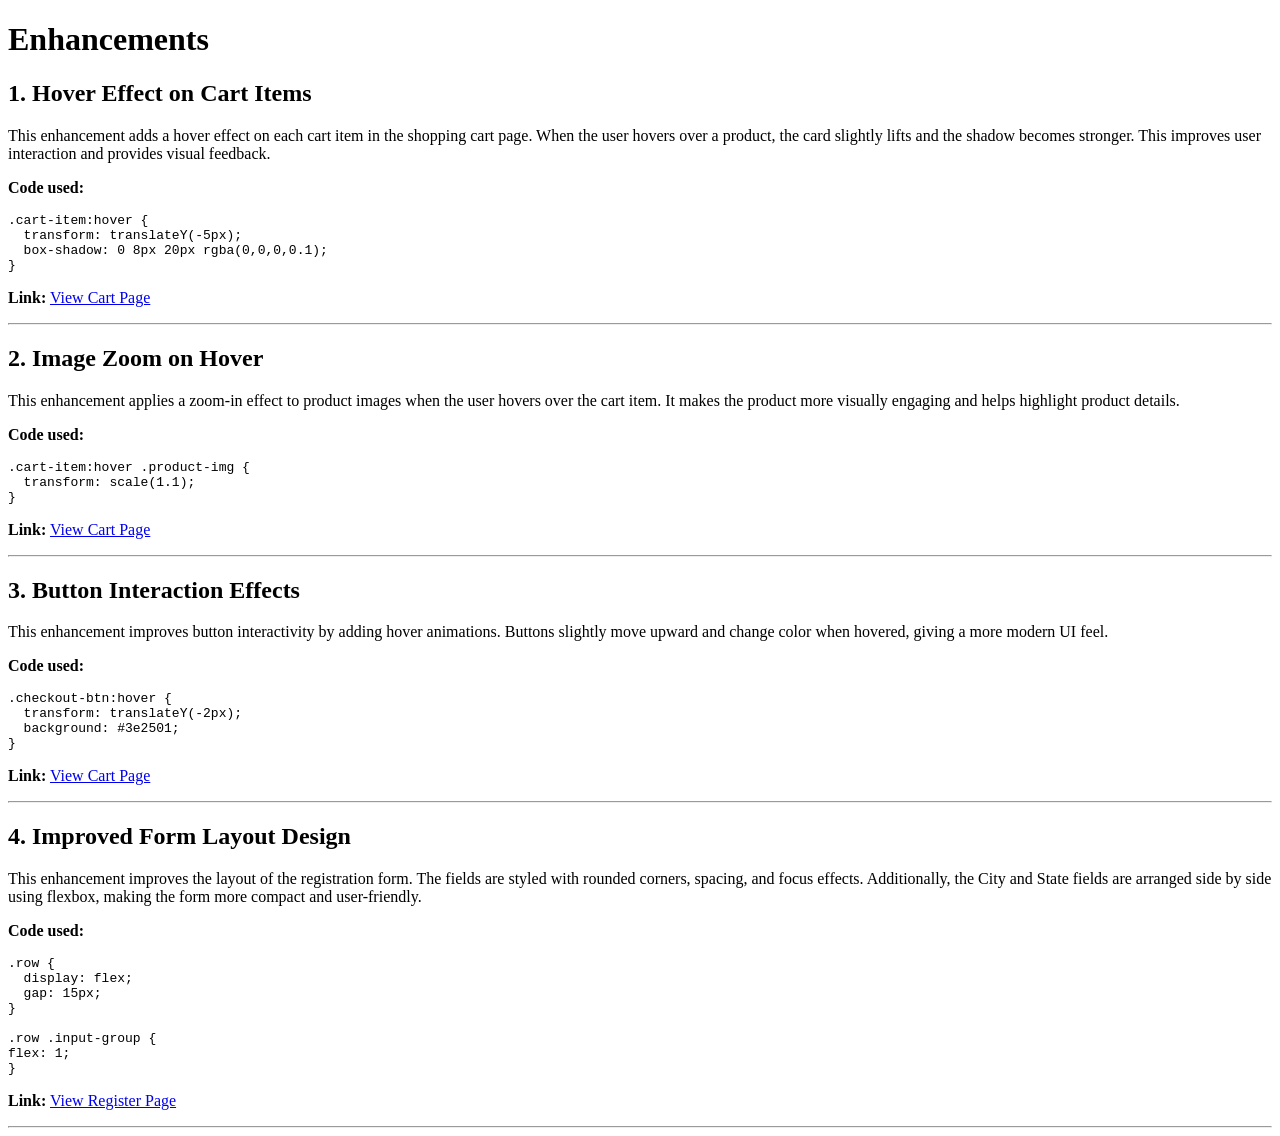
<file: enhancement.html>
<!DOCTYPE html>

<html lang="en">
<head>
<meta charset="UTF-8">
<title>Enhancements</title>
</head>

<body>

<h1>Enhancements</h1>
<h2>1. Hover Effect on Cart Items</h2>
<p>
This enhancement adds a hover effect on each cart item in the shopping cart page.
When the user hovers over a product, the card slightly lifts and the shadow becomes stronger.
This improves user interaction and provides visual feedback.
</p>

<p><strong>Code used:</strong></p>
<pre>
.cart-item:hover {
  transform: translateY(-5px);
  box-shadow: 0 8px 20px rgba(0,0,0,0.1);
}
</pre>

<p><strong>Link:</strong> <a href="order_page.html">View Cart Page</a></p>

<hr>
<h2>2. Image Zoom on Hover</h2>
<p>
This enhancement applies a zoom-in effect to product images when the user hovers over the cart item.
It makes the product more visually engaging and helps highlight product details.
</p>

<p><strong>Code used:</strong></p>
<pre>
.cart-item:hover .product-img {
  transform: scale(1.1);
}
</pre>

<p><strong>Link:</strong> <a href="order_page.html">View Cart Page</a></p>

<hr>
<h2>3. Button Interaction Effects</h2>
<p>
This enhancement improves button interactivity by adding hover animations.
Buttons slightly move upward and change color when hovered, giving a more modern UI feel.
</p>

<p><strong>Code used:</strong></p>
<pre>
.checkout-btn:hover {
  transform: translateY(-2px);
  background: #3e2501;
}
</pre>

<p><strong>Link:</strong> <a href="order_page.html">View Cart Page</a></p>

<hr>
<h2>4. Improved Form Layout Design</h2>
<p>
This enhancement improves the layout of the registration form.
The fields are styled with rounded corners, spacing, and focus effects.
Additionally, the City and State fields are arranged side by side using flexbox,
making the form more compact and user-friendly.
</p>

<p><strong>Code used:</strong></p>
<pre>
.row {
  display: flex;
  gap: 15px;
}

.row .input-group {
flex: 1;
} </pre>

<p><strong>Link:</strong> <a href="register.html">View Register Page</a></p>

<hr>

</body>
</html>
</file>
